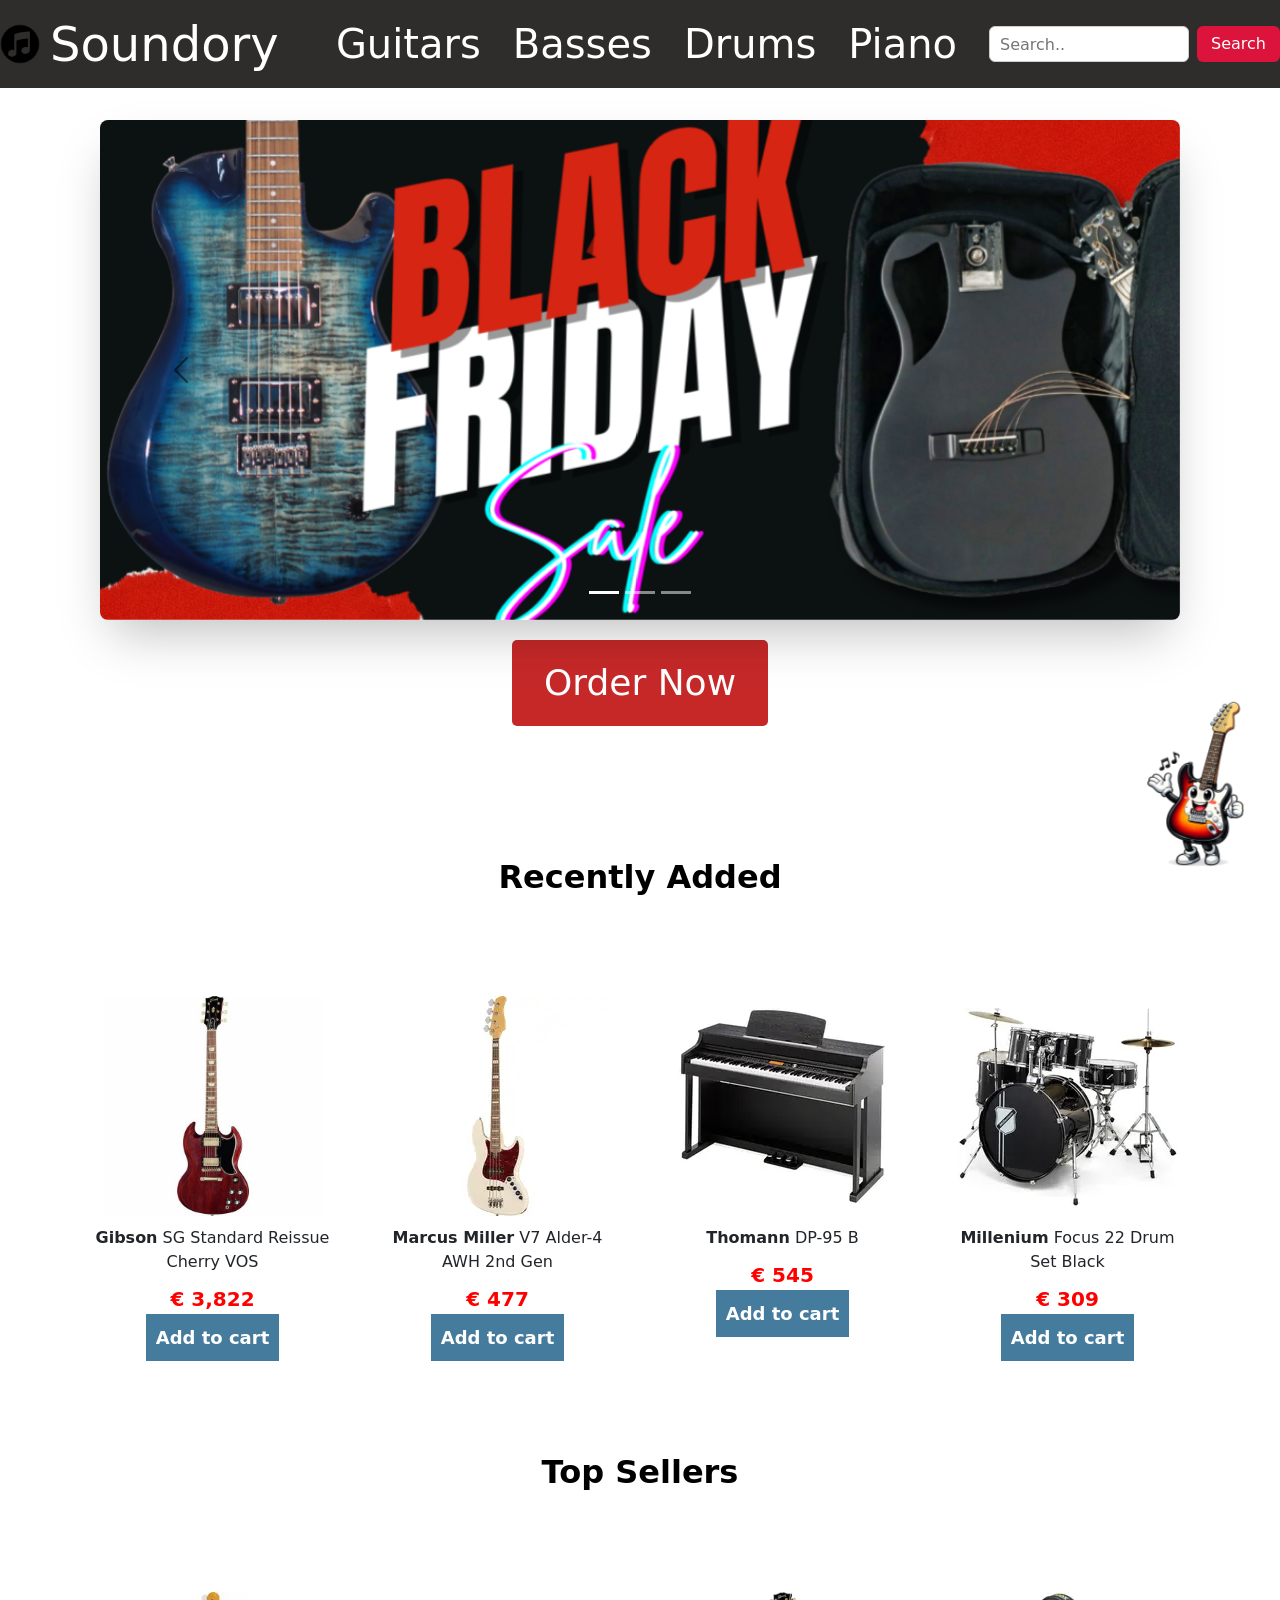
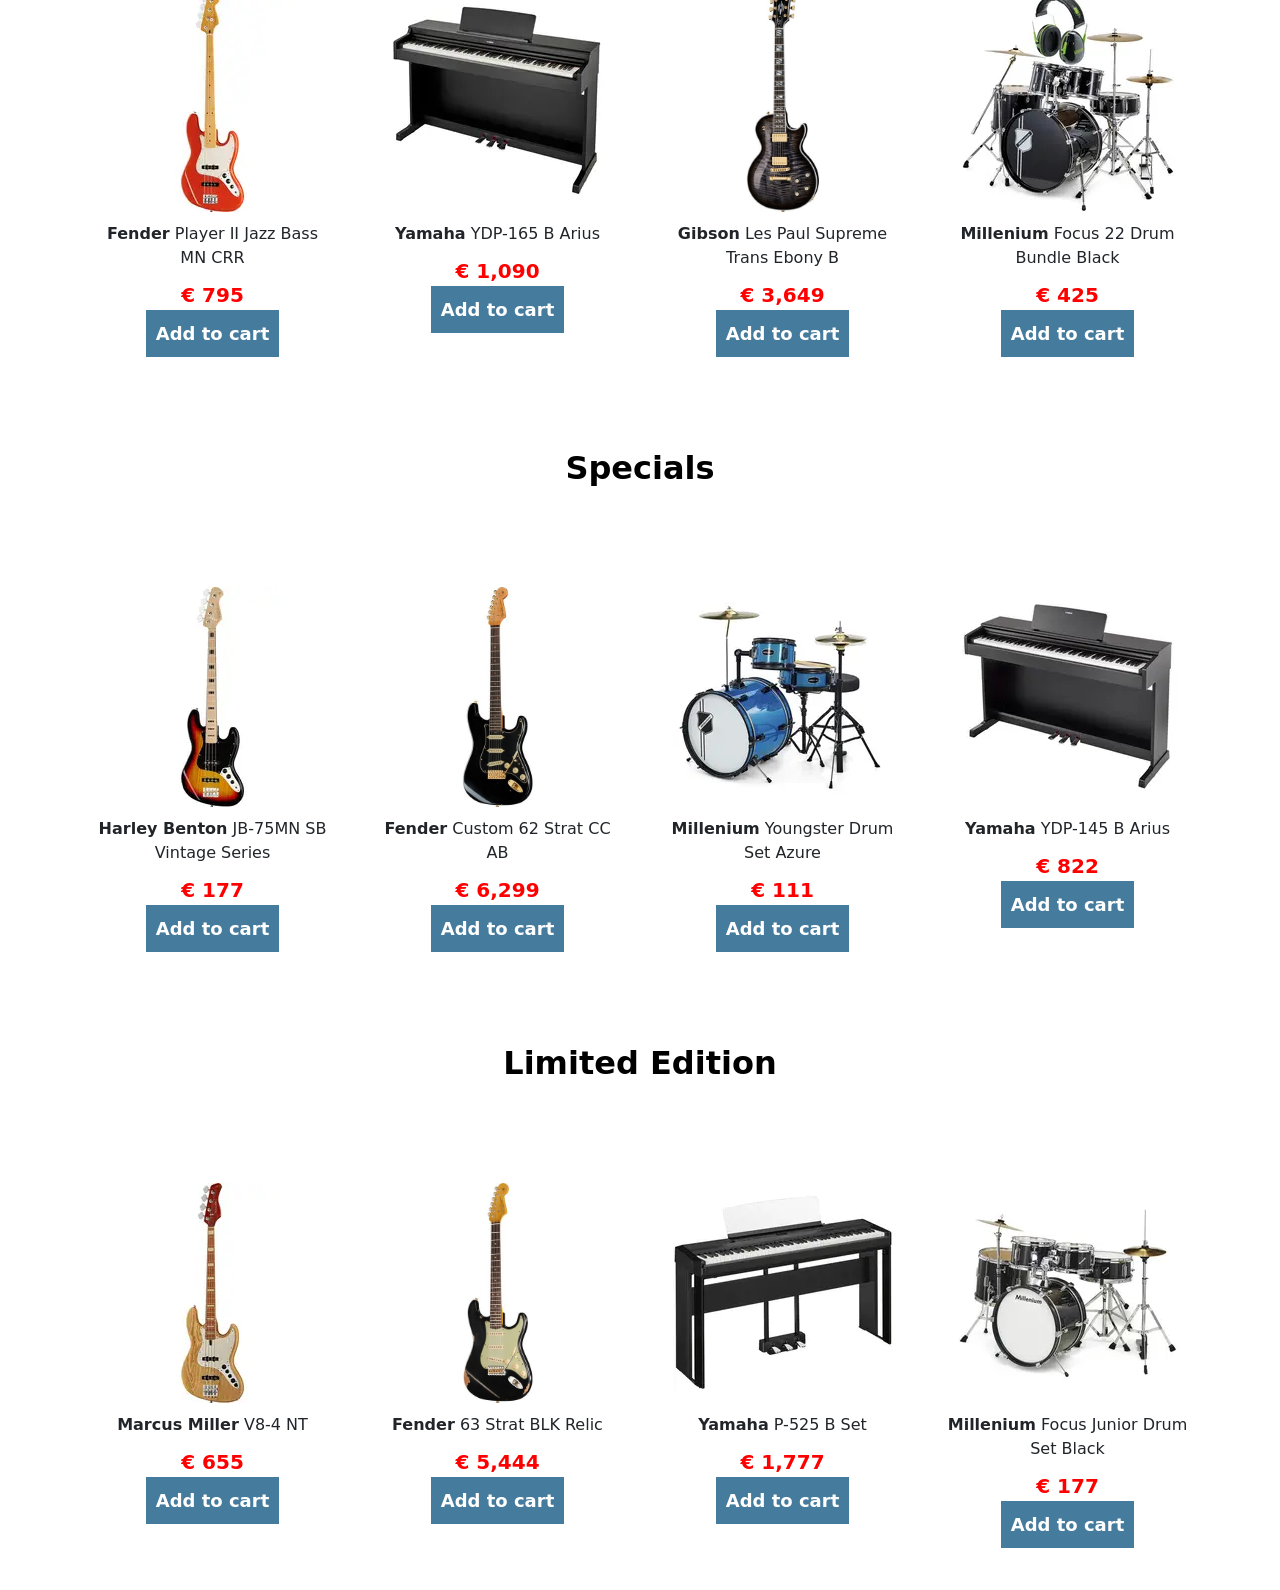
<file: index.html>
<!doctype html>
<html>
  <head>
    <meta charset="UTF-8" />
    <meta name="viewport" content="width=device-width, initial-scale=1.0" />
    <title>Soundory</title>

    <link rel="stylesheet" href="reset.css" />
    <link rel="stylesheet" href="style.css" />
    <link href="https://cdn.jsdelivr.net/npm/bootstrap@5.3.3/dist/css/bootstrap.min.css" rel="stylesheet">
  </head>

  <body>

  <!-- ================= NAVBAR ================= -->
  <div class="navbar">
    <div class="logo">
      <a href="index.html">
        <img src="images/logo.png">
        Soundory
      </a>
    </div>
    <div class="sections">
      <h2><a href="pages/guitar.html">Guitars</a></h2>
      <h2><a href="pages/bass.html">Basses</a></h2>
      <h2><a href="#">Drums</a></h2>
      <h2><a href="#">Piano</a></h2>

      <div class="search-box">
        <input type="text" class="search_bar" placeholder="Search..">
        <button>Search</button>
      </div>
    </div>
  </div>

  <!-- ================= MOBILE BANNER ================= -->
  <div class="mobile-banner">
    🎵 Mobile Exclusive Deals Available!
  </div>

  <!-- ================= SLIDER ================= -->
  <section class="container">

    <div id="mainCarousel" class="carousel slide" data-bs-ride="carousel">

      <div class="carousel-indicators">
        <button type="button" data-bs-target="#mainCarousel" data-bs-slide-to="0" class="active" aria-current="true" aria-label="Slide 1"></button>
        <button type="button" data-bs-target="#mainCarousel" data-bs-slide-to="1" aria-label="Slide 2"></button>
        <button type="button" data-bs-target="#mainCarousel" data-bs-slide-to="2" aria-label="Slide 3"></button>
      </div>

      <div class="carousel-inner">
        <div class="carousel-item active">
          <img src="images/sale.png" class="d-block w-100 carousel-img" alt="sale">
        </div>
        <div class="carousel-item">
          <img src="images/s3.jpg" class="d-block w-100 carousel-img" alt="slide2">
        </div>
        <div class="carousel-item">
          <img src="images/new.jpg" class="d-block w-100 carousel-img" alt="slide3">
        </div>
      </div>

      <button class="carousel-control-prev" type="button" data-bs-target="#mainCarousel" data-bs-slide="prev">
        <span class="carousel-control-prev-icon"></span>
      </button>
      <button class="carousel-control-next" type="button" data-bs-target="#mainCarousel" data-bs-slide="next">
        <span class="carousel-control-next-icon"></span>
      </button>

    </div>

    <div class="cta_button">
      <button>Order Now</button>
    </div>

  </section>

  <!-- ================= PRODUCTS ================= -->
  <div class="headings">

    <h2>Recently Added</h2>
    <div class="container">
      <div class="row g-4 justify-content-center">
        <div class="col-12 col-sm-6 col-lg-3">
          <div class="product">
            <img src="images/g_sg.jpg">
            <p><b>Gibson</b> SG Standard Reissue Cherry VOS</p>
            <div class="price">€ 3,822</div>
            <button>Add to cart</button>
          </div>
        </div>
        <div class="col-12 col-sm-6 col-lg-3">
          <div class="product">
            <img src="images/alder-4.webp">
            <p><b>Marcus Miller</b> V7 Alder-4 AWH 2nd Gen</p>
            <div class="price">€ 477</div>
            <button>Add to cart</button>
          </div>
        </div>
        <div class="col-12 col-sm-6 col-lg-3">
          <div class="product">
            <img src="images/dp_95.webp">
            <p><b>Thomann</b> DP-95 B</p>
            <div class="price">€ 545</div>
            <button>Add to cart</button>
          </div>
        </div>
        <div class="col-12 col-sm-6 col-lg-3">
          <div class="product">
            <img src="images/focus_22.webp">
            <p><b>Millenium</b> Focus 22 Drum Set Black</p>
            <div class="price">€ 309</div>
            <button>Add to cart</button>
          </div>
        </div>
      </div>
    </div>

    <h2>Top Sellers</h2>
    <div class="container">
      <div class="row g-4 justify-content-center">
        <div class="col-12 col-sm-6 col-lg-3">
          <div class="product">
            <img src="images/player-2.webp">
            <p><b>Fender</b> Player II Jazz Bass MN CRR</p>
            <div class="price">€ 795</div>
            <button>Add to cart</button>
          </div>
        </div>
        <div class="col-12 col-sm-6 col-lg-3">
          <div class="product">
            <img src="images/ydp-165.webp">
            <p><b>Yamaha</b> YDP-165 B Arius</p>
            <div class="price">€ 1,090</div>
            <button>Add to cart</button>
          </div>
        </div>
        <div class="col-12 col-sm-6 col-lg-3">
          <div class="product">
            <img src="images/g_lp.jpg">
            <p><b>Gibson</b> Les Paul Supreme Trans Ebony B</p>
            <div class="price">€ 3,649</div>
            <button>Add to cart</button>
          </div>
        </div>
        <div class="col-12 col-sm-6 col-lg-3">
          <div class="product">
            <img src="images/focus22_bundle.webp">
            <p><b>Millenium</b> Focus 22 Drum Bundle Black</p>
            <div class="price">€ 425</div>
            <button>Add to cart</button>
          </div>
        </div>
      </div>
    </div>

    <h2>Specials</h2>
    <div class="container">
      <div class="row g-4 justify-content-center">
        <div class="col-12 col-sm-6 col-lg-3">
          <div class="product">
            <img src="images/JB-75MN.webp">
            <p><b>Harley Benton</b> JB-75MN SB Vintage Series</p>
            <div class="price">€ 177</div>
            <button>Add to cart</button>
          </div>
        </div>
        <div class="col-12 col-sm-6 col-lg-3">
          <div class="product">
            <img src="images/f_62.jpg">
            <p><b>Fender</b> Custom 62 Strat CC AB</p>
            <div class="price">€ 6,299</div>
            <button>Add to cart</button>
          </div>
        </div>
        <div class="col-12 col-sm-6 col-lg-3">
          <div class="product">
            <img src="images/youngster.webp">
            <p><b>Millenium</b> Youngster Drum Set Azure</p>
            <div class="price">€ 111</div>
            <button>Add to cart</button>
          </div>
        </div>
        <div class="col-12 col-sm-6 col-lg-3">
          <div class="product">
            <img src="images/ydp-145.webp">
            <p><b>Yamaha</b> YDP-145 B Arius</p>
            <div class="price">€ 822</div>
            <button>Add to cart</button>
          </div>
        </div>
      </div>
    </div>

    <h2>Limited Edition</h2>
    <div class="container">
      <div class="row g-4 justify-content-center">
        <div class="col-12 col-sm-6 col-lg-3">
          <div class="product">
            <img src="images/V8-4_NT.webp">
            <p><b>Marcus Miller</b> V8-4 NT</p>
            <div class="price">€ 655</div>
            <button>Add to cart</button>
          </div>
        </div>
        <div class="col-12 col-sm-6 col-lg-3">
          <div class="product">
            <img src="images/f_63.jpg">
            <p><b>Fender</b> 63 Strat BLK Relic</p>
            <div class="price">€ 5,444</div>
            <button>Add to cart</button>
          </div>
        </div>
        <div class="col-12 col-sm-6 col-lg-3">
          <div class="product">
            <img src="images/p-525.webp">
            <p><b>Yamaha</b> P-525 B Set</p>
            <div class="price">€ 1,777</div>
            <button>Add to cart</button>
          </div>
        </div>
        <div class="col-12 col-sm-6 col-lg-3">
          <div class="product">
            <img src="images/focus_junior.webp">
            <p><b>Millenium</b> Focus Junior Drum Set Black</p>
            <div class="price">€ 177</div>
            <button>Add to cart</button>
          </div>
        </div>
      </div>
    </div>

  </div>

  <!-- ================= MASCOT ================= -->
  <div class="mascot">
    <img src="images/mascot.png">
    <div class="mascot-message">
      🎸 Welcome to Soundory! Check our latest deals!
    </div>
  </div>

  <script src="https://cdn.jsdelivr.net/npm/bootstrap@5.3.3/dist/js/bootstrap.bundle.min.js"></script>
  </body>
</html>
</file>
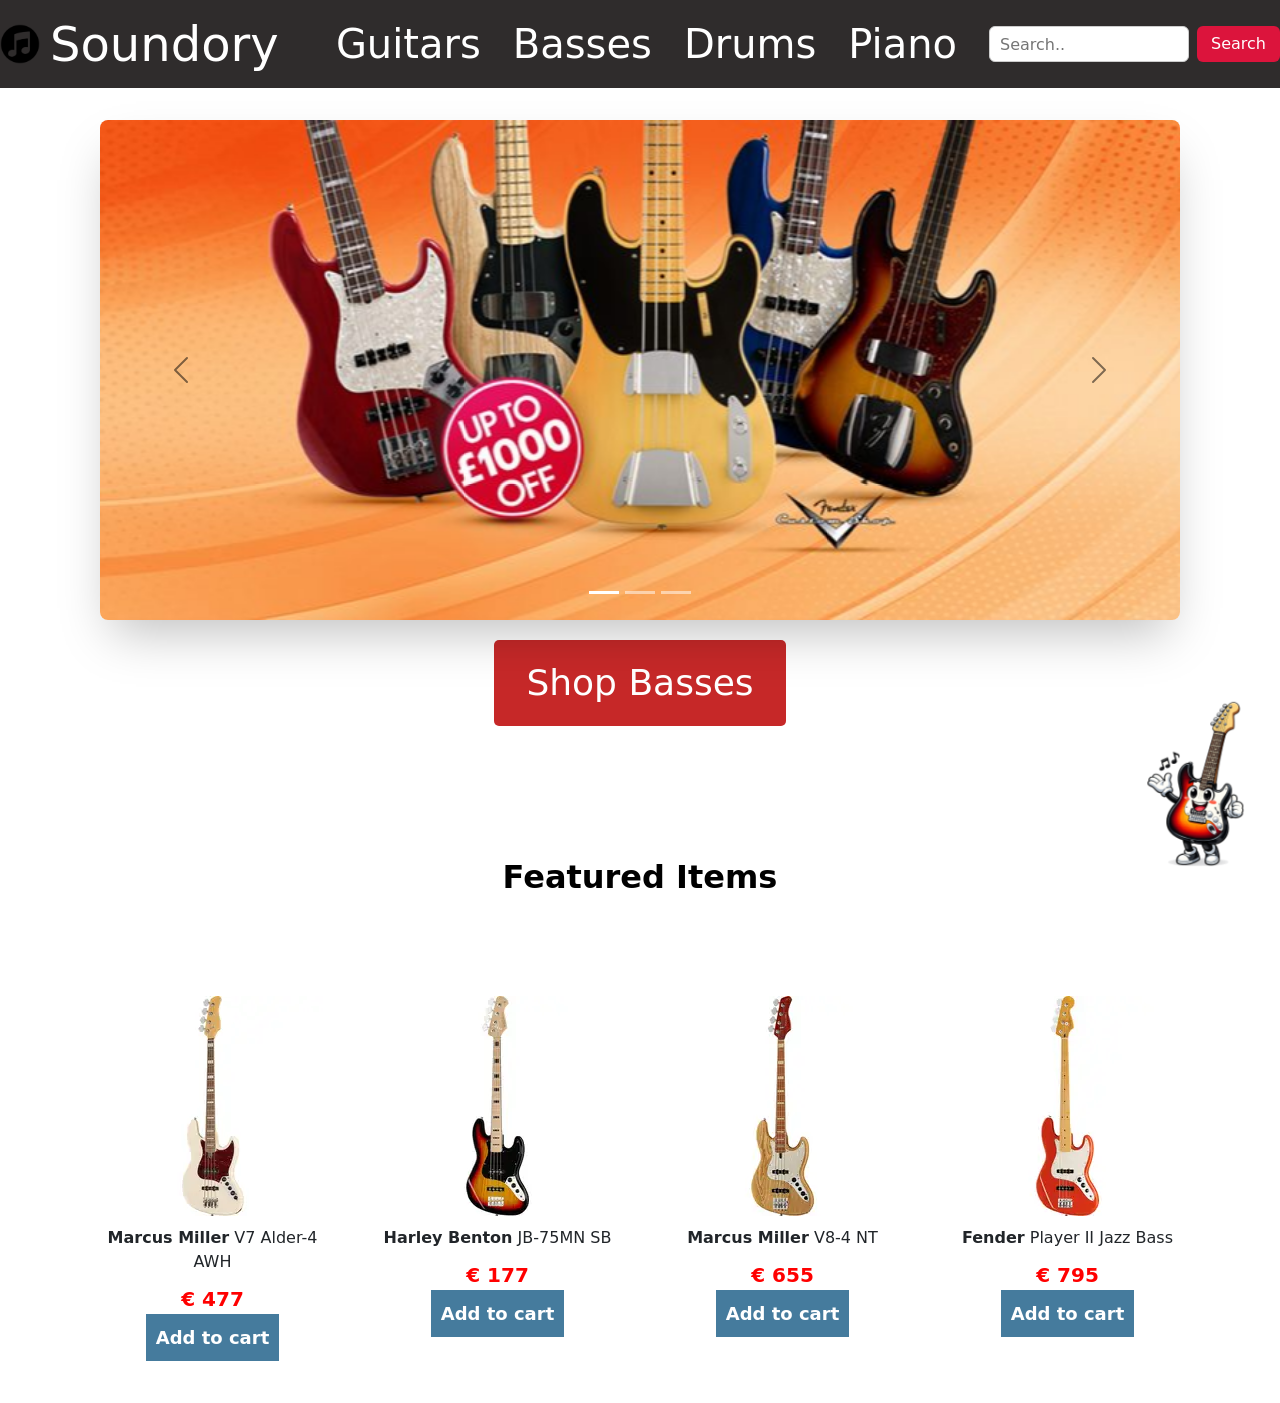
<file: pages/bass.html>
<!doctype html>
<html>
<head>
  <meta charset="UTF-8" />
  <meta name="viewport" content="width=device-width, initial-scale=1.0" />
  <title>Soundory - Basses</title>

  <link rel="stylesheet" href="../reset.css" />
  <link rel="stylesheet" href="../style.css" />
  <link href="https://cdn.jsdelivr.net/npm/bootstrap@5.3.3/dist/css/bootstrap.min.css" rel="stylesheet">
</head>

<body>

<!-- ================= NAVBAR ================= -->
<div class="navbar">

  <div class="logo">
    <a href="../index.html">
      <img src="../images/logo.png">
      Soundory
    </a>
  </div>

  <div class="sections">

    <h2><a href="guitar.html">Guitars</a></h2>
    <h2><a href="bass.html">Basses</a></h2>
    <h2><a href="drum.html">Drums</a></h2>
    <h2><a href="piano.html">Piano</a></h2>

    <div class="search-box">
      <input type="text" class="search_bar" placeholder="Search..">
      <button>Search</button>
    </div>

  </div>

</div>

<!-- ================= MOBILE BANNER ================= -->
<div class="mobile-banner">
  🎵 Mobile Exclusive Deals Available!
</div>

<!-- ================= SLIDER ================= -->
<section class="container">

  <div id="bassCarousel" class="carousel slide" data-bs-ride="carousel">

    <!-- DOT BUTTONS -->
    <div class="carousel-indicators">
      <button type="button" data-bs-target="#bassCarousel" data-bs-slide-to="0" class="active" aria-current="true" aria-label="Slide 1"></button>

      <button type="button" data-bs-target="#bassCarousel" data-bs-slide-to="1" aria-label="Slide 2"></button>

      <button type="button" data-bs-target="#bassCarousel" data-bs-slide-to="2" aria-label="Slide 3"></button>
    </div>

    <!-- SLIDES -->
    <div class="carousel-inner">

      <div class="carousel-item active">
        <img src="../images/bass_special.jpg" class="d-block w-100 carousel-img" alt="Bass Special">
      </div>

      <div class="carousel-item">
        <img src="../images/bass_best.jpg" class="d-block w-100 carousel-img" alt="Bass Best">
      </div>

      <div class="carousel-item">
        <img src="../images/bass.jpg" class="d-block w-100 carousel-img" alt="Bass">
      </div>

    </div>

    <!-- ARROWS -->
    <button class="carousel-control-prev" type="button" data-bs-target="#bassCarousel" data-bs-slide="prev">
      <span class="carousel-control-prev-icon"></span>
    </button>

    <button class="carousel-control-next" type="button" data-bs-target="#bassCarousel" data-bs-slide="next">
      <span class="carousel-control-next-icon"></span>
    </button>

  </div>

  <!-- CTA -->
  <div class="cta_button">
    <button>Shop Basses</button>
  </div>

</section>

<!-- ================= PRODUCTS ================= -->
<div class="headings">

  <h2>Featured Items</h2>

  <div class="container">

    <div class="row g-4 justify-content-center">

      <div class="col-12 col-sm-6 col-lg-3">
        <div class="product">
          <img src="../images/alder-4.webp">
          <p><b>Marcus Miller</b> V7 Alder-4 AWH</p>
          <div class="price">€ 477</div>
          <button>Add to cart</button>
        </div>
      </div>

      <div class="col-12 col-sm-6 col-lg-3">
        <div class="product">
          <img src="../images/JB-75MN.webp">
          <p><b>Harley Benton</b> JB-75MN SB</p>
          <div class="price">€ 177</div>
          <button>Add to cart</button>
        </div>
      </div>

      <div class="col-12 col-sm-6 col-lg-3">
        <div class="product">
          <img src="../images/V8-4_NT.webp">
          <p><b>Marcus Miller</b> V8-4 NT</p>
          <div class="price">€ 655</div>
          <button>Add to cart</button>
        </div>
      </div>

      <div class="col-12 col-sm-6 col-lg-3">
        <div class="product">
          <img src="../images/player-2.webp">
          <p><b>Fender</b> Player II Jazz Bass</p>
          <div class="price">€ 795</div>
          <button>Add to cart</button>
        </div>
      </div>

    </div>

  </div>

</div>

<!-- ================= MASCOT ================= -->
<div class="mascot">

  <img src="../images/mascot.png">

  <div class="mascot-message">
    🎸 Welcome to Soundory! Check our latest deals!
  </div>

</div>

<script src="https://cdn.jsdelivr.net/npm/bootstrap@5.3.3/dist/js/bootstrap.bundle.min.js"></script>

</body>
</html>
</file>
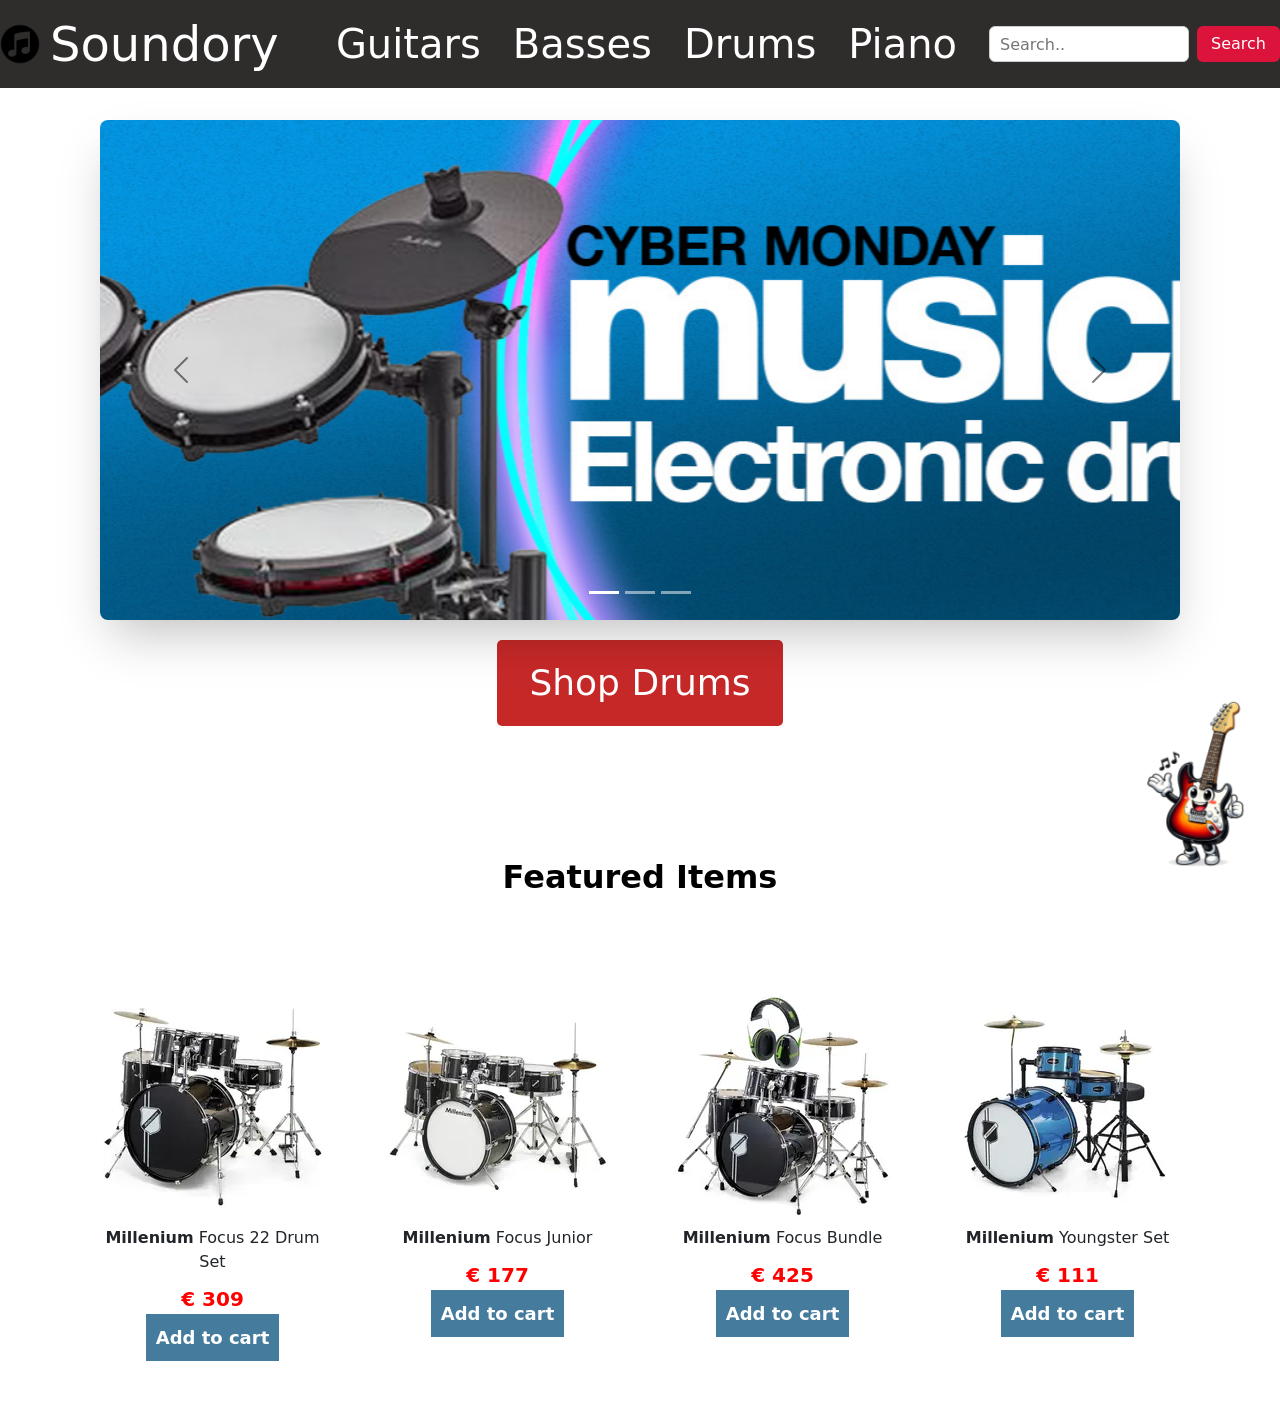
<file: pages/drum.html>
<!doctype html>
<html>
<head>
  <meta charset="UTF-8" />
  <meta name="viewport" content="width=device-width, initial-scale=1.0" />
  <title>Soundory - Drums</title>

  <link rel="stylesheet" href="../reset.css" />
  <link rel="stylesheet" href="../style.css" />
  <link href="https://cdn.jsdelivr.net/npm/bootstrap@5.3.3/dist/css/bootstrap.min.css" rel="stylesheet">
</head>

<body>

<!-- ================= NAVBAR ================= -->
<div class="navbar">

  <div class="logo">
    <a href="../index.html">
      <img src="../images/logo.png">
      Soundory
    </a>
  </div>

  <div class="sections">

    <h2><a href="guitar.html">Guitars</a></h2>
    <h2><a href="bass.html">Basses</a></h2>
    <h2><a href="drum.html">Drums</a></h2>
    <h2><a href="piano.html">Piano</a></h2>

    <div class="search-box">
      <input type="text" class="search_bar" placeholder="Search..">
      <button>Search</button>
    </div>

  </div>

</div>

<!-- ================= MOBILE BANNER ================= -->
<div class="mobile-banner">
  🎵 Mobile Exclusive Deals Available!
</div>

<!-- ================= SLIDER ================= -->
<section class="container">

  <div id="drumCarousel" class="carousel slide" data-bs-ride="carousel">

    <!-- DOT BUTTONS -->
    <div class="carousel-indicators">

      <button type="button"
              data-bs-target="#drumCarousel"
              data-bs-slide-to="0"
              class="active"
              aria-current="true"
              aria-label="Slide 1"></button>

      <button type="button"
              data-bs-target="#drumCarousel"
              data-bs-slide-to="1"
              aria-label="Slide 2"></button>

      <button type="button"
              data-bs-target="#drumCarousel"
              data-bs-slide-to="2"
              aria-label="Slide 3"></button>

    </div>

    <!-- SLIDES -->
    <div class="carousel-inner">

      <div class="carousel-item active">
        <img src="../images/drums_1.jpg"
             class="d-block w-100 carousel-img"
             alt="Drums 1">
      </div>

      <div class="carousel-item">
        <img src="../images/drums_2.jpg"
             class="d-block w-100 carousel-img"
             alt="Drums 2">
      </div>

      <div class="carousel-item">
        <img src="../images/drums_3.jpg"
             class="d-block w-100 carousel-img"
             alt="Drums 3">
      </div>

    </div>

    <!-- ARROWS -->
    <button class="carousel-control-prev"
            type="button"
            data-bs-target="#drumCarousel"
            data-bs-slide="prev">

      <span class="carousel-control-prev-icon"></span>

    </button>

    <button class="carousel-control-next"
            type="button"
            data-bs-target="#drumCarousel"
            data-bs-slide="next">

      <span class="carousel-control-next-icon"></span>

    </button>

  </div>

  <!-- CTA -->
  <div class="cta_button">
    <button>Shop Drums</button>
  </div>

</section>

<!-- ================= PRODUCTS ================= -->
<div class="headings">

  <h2>Featured Items</h2>

  <div class="container">

    <div class="row g-4 justify-content-center">

      <div class="col-12 col-sm-6 col-lg-3">
        <div class="product">
          <img src="../images/focus_22.webp">
          <p><b>Millenium</b> Focus 22 Drum Set</p>
          <div class="price">€ 309</div>
          <button>Add to cart</button>
        </div>
      </div>

      <div class="col-12 col-sm-6 col-lg-3">
        <div class="product">
          <img src="../images/focus_junior.webp">
          <p><b>Millenium</b> Focus Junior</p>
          <div class="price">€ 177</div>
          <button>Add to cart</button>
        </div>
      </div>

      <div class="col-12 col-sm-6 col-lg-3">
        <div class="product">
          <img src="../images/focus22_bundle.webp">
          <p><b>Millenium</b> Focus Bundle</p>
          <div class="price">€ 425</div>
          <button>Add to cart</button>
        </div>
      </div>

      <div class="col-12 col-sm-6 col-lg-3">
        <div class="product">
          <img src="../images/youngster.webp">
          <p><b>Millenium</b> Youngster Set</p>
          <div class="price">€ 111</div>
          <button>Add to cart</button>
        </div>
      </div>

    </div>

  </div>

</div>

<!-- ================= MASCOT ================= -->
<div class="mascot">

  <img src="../images/mascot.png">

  <div class="mascot-message">
    🎸 Welcome to Soundory! Check our latest deals!
  </div>

</div>

<script src="https://cdn.jsdelivr.net/npm/bootstrap@5.3.3/dist/js/bootstrap.bundle.min.js"></script>

</body>
</html>
</file>
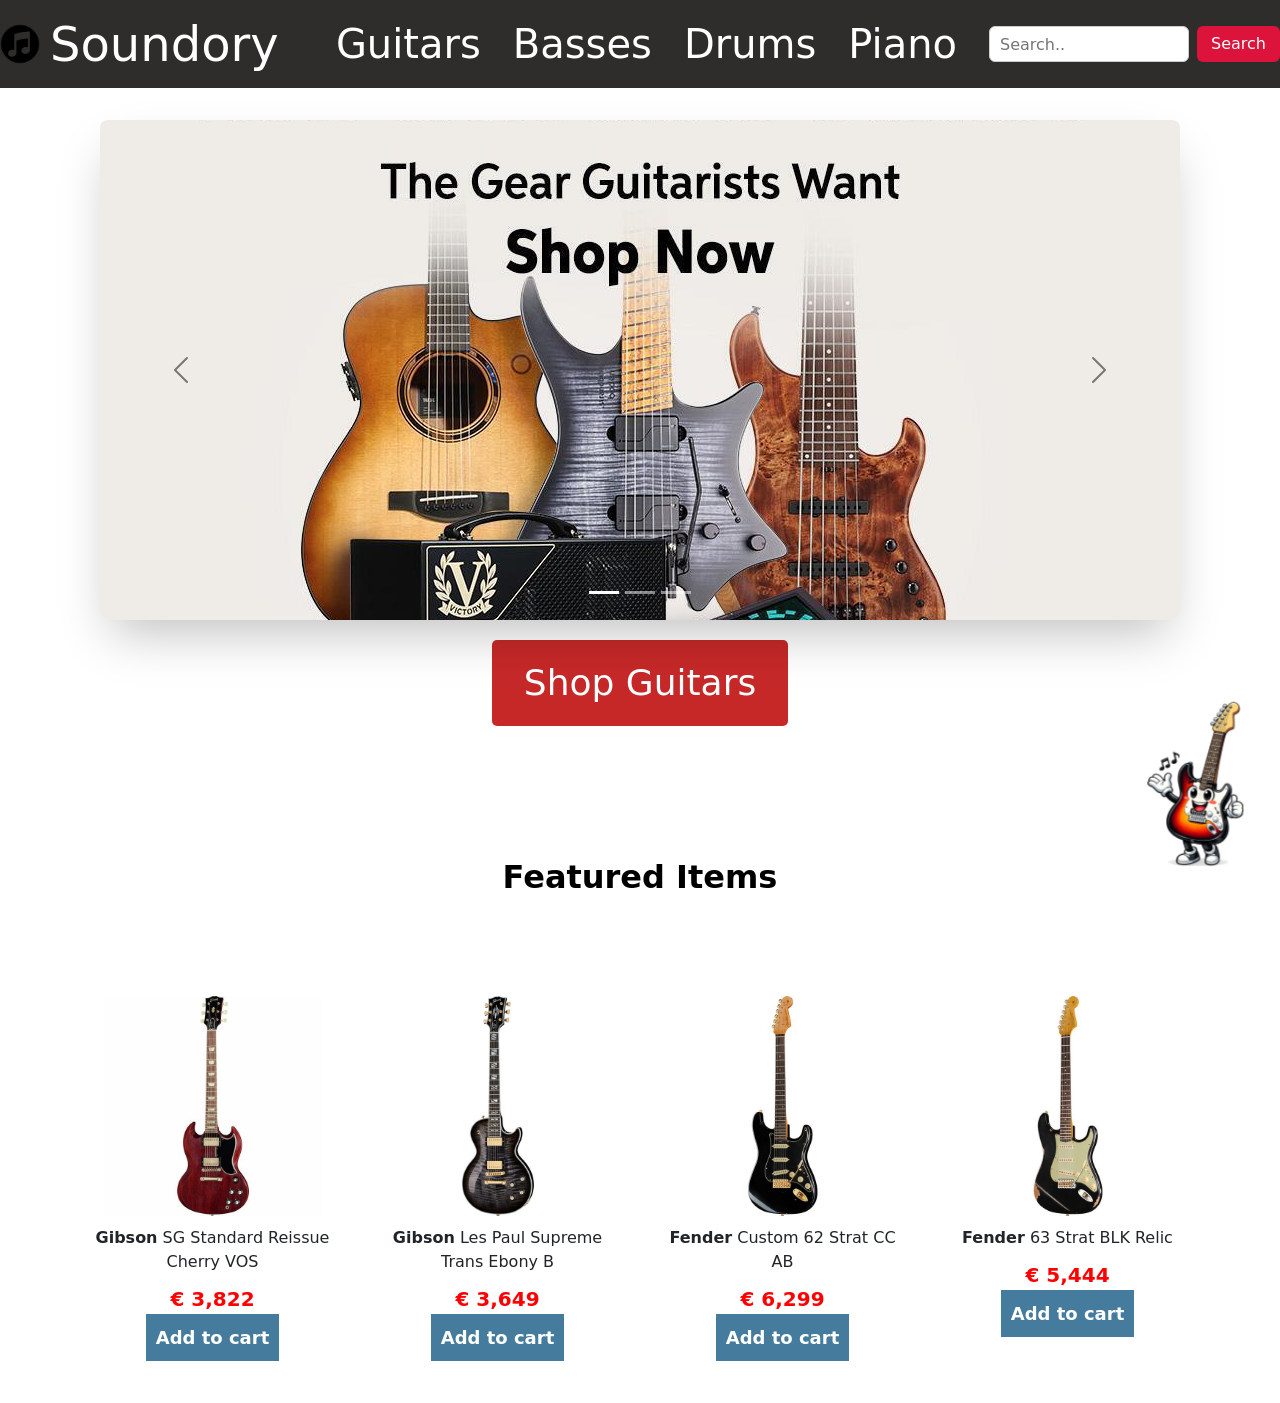
<file: pages/guitar.html>
<!doctype html>
<html lang="en">
<head>
  <meta charset="UTF-8" />
  <meta name="viewport" content="width=device-width, initial-scale=1.0" />
  <title>Guitars - Soundory</title>

  <link rel="stylesheet" href="../reset.css" />
  <link rel="stylesheet" href="../style.css" />
  <link href="https://cdn.jsdelivr.net/npm/bootstrap@5.3.3/dist/css/bootstrap.min.css" rel="stylesheet">
</head>

<body>

<!-- ================= NAVBAR ================= -->
<div class="navbar">

  <div class="logo">
    <a href="../index.html">
      <img src="../images/logo.png">
      Soundory
    </a>
  </div>

  <div class="sections">

    <h2><a href="guitar.html">Guitars</a></h2>
    <h2><a href="bass.html">Basses</a></h2>
    <h2><a href="drum.html">Drums</a></h2>
    <h2><a href="piano.html">Piano</a></h2>

    <div class="search-box">
      <input type="text" class="search_bar" placeholder="Search..">
      <button>Search</button>
    </div>

  </div>

</div>

<!-- ================= MOBILE BANNER ================= -->
<div class="mobile-banner">
  🎵 Mobile Exclusive Deals Available!
</div>

<!-- ================= SLIDER ================= -->
<section class="container">

  <div id="guitarCarousel" class="carousel slide" data-bs-ride="carousel">

    <!-- DOT BUTTONS -->
    <div class="carousel-indicators">

      <button type="button"
              data-bs-target="#guitarCarousel"
              data-bs-slide-to="0"
              class="active"
              aria-current="true"
              aria-label="Slide 1"></button>

      <button type="button"
              data-bs-target="#guitarCarousel"
              data-bs-slide-to="1"
              aria-label="Slide 2"></button>

      <button type="button"
              data-bs-target="#guitarCarousel"
              data-bs-slide-to="2"
              aria-label="Slide 3"></button>

    </div>

    <!-- SLIDES -->
    <div class="carousel-inner">

      <div class="carousel-item active">
        <img src="../images/new_guitar.jpg"
             class="d-block w-100 carousel-img"
             alt="New Guitar">
      </div>

      <div class="carousel-item">
        <img src="../images/best_guitar.jpg"
             class="d-block w-100 carousel-img"
             alt="Best Guitar">
      </div>

      <div class="carousel-item">
        <img src="../images/s2.jpg"
             class="d-block w-100 carousel-img"
             alt="Guitar">
      </div>

    </div>

    <!-- ARROWS -->
    <button class="carousel-control-prev"
            type="button"
            data-bs-target="#guitarCarousel"
            data-bs-slide="prev">

      <span class="carousel-control-prev-icon"></span>

    </button>

    <button class="carousel-control-next"
            type="button"
            data-bs-target="#guitarCarousel"
            data-bs-slide="next">

      <span class="carousel-control-next-icon"></span>

    </button>

  </div>

  <!-- CTA -->
  <div class="cta_button">
    <button>Shop Guitars</button>
  </div>

</section>

<!-- ================= PRODUCTS ================= -->
<div class="headings">

  <h2>Featured Items</h2>

  <div class="container">

    <div class="row g-4 justify-content-center">

      <div class="col-12 col-sm-6 col-lg-3">
        <div class="product">
          <img src="../images/g_sg.jpg">
          <p><b>Gibson</b> SG Standard Reissue Cherry VOS</p>
          <div class="price">€ 3,822</div>
          <button>Add to cart</button>
        </div>
      </div>

      <div class="col-12 col-sm-6 col-lg-3">
        <div class="product">
          <img src="../images/g_lp.jpg">
          <p><b>Gibson</b> Les Paul Supreme Trans Ebony B</p>
          <div class="price">€ 3,649</div>
          <button>Add to cart</button>
        </div>
      </div>

      <div class="col-12 col-sm-6 col-lg-3">
        <div class="product">
          <img src="../images/f_62.jpg">
          <p><b>Fender</b> Custom 62 Strat CC AB</p>
          <div class="price">€ 6,299</div>
          <button>Add to cart</button>
        </div>
      </div>

      <div class="col-12 col-sm-6 col-lg-3">
        <div class="product">
          <img src="../images/f_63.jpg">
          <p><b>Fender</b> 63 Strat BLK Relic</p>
          <div class="price">€ 5,444</div>
          <button>Add to cart</button>
        </div>
      </div>

    </div>

  </div>

</div>

<!-- ================= MASCOT ================= -->
<div class="mascot">

  <img src="../images/mascot.png">

  <div class="mascot-message">
    🎸 Welcome to Soundory! Check our latest deals!
  </div>

</div>

<script src="https://cdn.jsdelivr.net/npm/bootstrap@5.3.3/dist/js/bootstrap.bundle.min.js"></script>

</body>
</html>
</file>
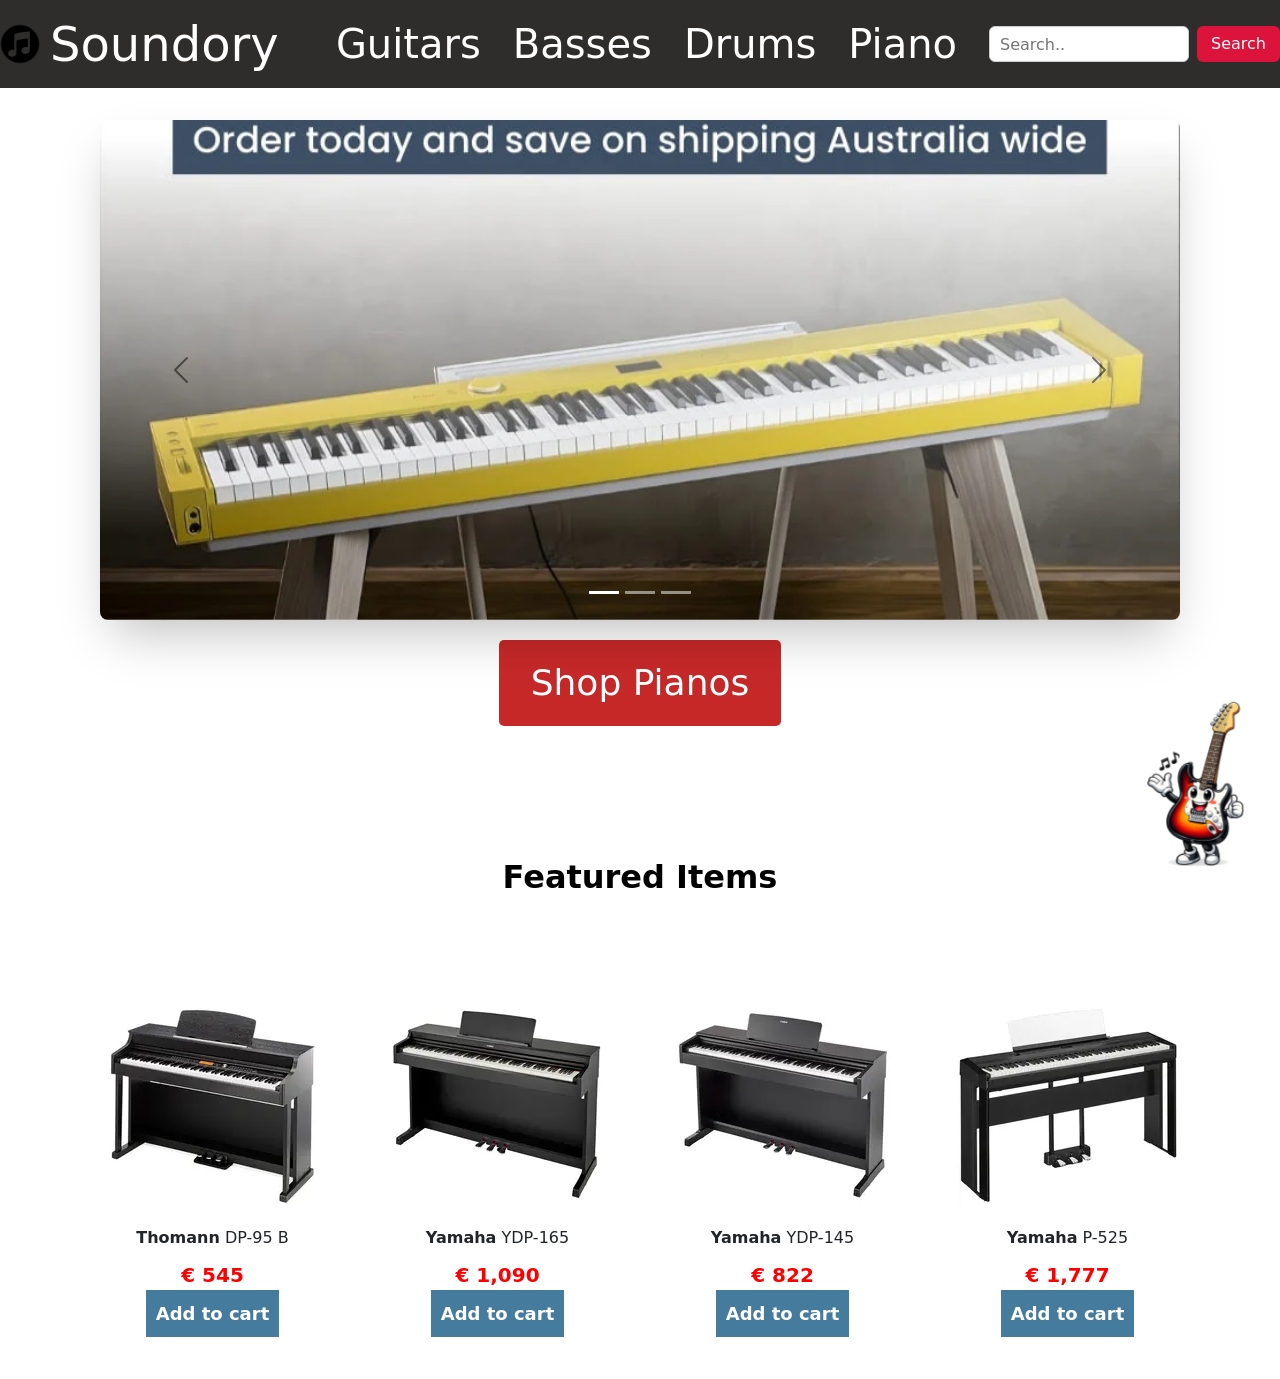
<file: pages/piano.html>
<!doctype html>
<html>
<head>
  <meta charset="UTF-8" />
  <meta name="viewport" content="width=device-width, initial-scale=1.0" />
  <title>Soundory - Piano</title>

  <link rel="stylesheet" href="../reset.css" />
  <link rel="stylesheet" href="../style.css" />
  <link href="https://cdn.jsdelivr.net/npm/bootstrap@5.3.3/dist/css/bootstrap.min.css" rel="stylesheet">
</head>

<body>

<!-- ================= NAVBAR ================= -->
<div class="navbar">

  <div class="logo">
    <a href="../index.html">
      <img src="../images/logo.png">
      Soundory
    </a>
  </div>

  <div class="sections">

    <h2><a href="guitar.html">Guitars</a></h2>
    <h2><a href="bass.html">Basses</a></h2>
    <h2><a href="drum.html">Drums</a></h2>
    <h2><a href="piano.html">Piano</a></h2>

    <div class="search-box">
      <input type="text" class="search_bar" placeholder="Search..">
      <button>Search</button>
    </div>

  </div>

</div>

<!-- ================= MOBILE BANNER ================= -->
<div class="mobile-banner">
  🎵 Mobile Exclusive Deals Available!
</div>

<!-- ================= SLIDER ================= -->
<section class="container">

  <div id="pianoCarousel" class="carousel slide" data-bs-ride="carousel">

    <!-- DOT BUTTONS -->
    <div class="carousel-indicators">

      <button type="button"
              data-bs-target="#pianoCarousel"
              data-bs-slide-to="0"
              class="active"
              aria-current="true"
              aria-label="Slide 1"></button>

      <button type="button"
              data-bs-target="#pianoCarousel"
              data-bs-slide-to="1"
              aria-label="Slide 2"></button>

      <button type="button"
              data-bs-target="#pianoCarousel"
              data-bs-slide-to="2"
              aria-label="Slide 3"></button>

    </div>

    <!-- SLIDES -->
    <div class="carousel-inner">

      <div class="carousel-item active">
        <img src="../images/piano_1.webp"
             class="d-block w-100 carousel-img"
             alt="Piano 1">
      </div>

      <div class="carousel-item">
        <img src="../images/piano_2.png"
             class="d-block w-100 carousel-img"
             alt="Piano 2">
      </div>

      <div class="carousel-item">
        <img src="../images/piano_3.jpg"
             class="d-block w-100 carousel-img"
             alt="Piano 3">
      </div>

    </div>

    <!-- ARROWS -->
    <button class="carousel-control-prev"
            type="button"
            data-bs-target="#pianoCarousel"
            data-bs-slide="prev">

      <span class="carousel-control-prev-icon"></span>

    </button>

    <button class="carousel-control-next"
            type="button"
            data-bs-target="#pianoCarousel"
            data-bs-slide="next">

      <span class="carousel-control-next-icon"></span>

    </button>

  </div>

  <!-- CTA -->
  <div class="cta_button">
    <button>Shop Pianos</button>
  </div>

</section>

<!-- ================= PRODUCTS ================= -->
<div class="headings">

  <h2>Featured Items</h2>

  <div class="container">

    <div class="row g-4 justify-content-center">

      <div class="col-12 col-sm-6 col-lg-3">
        <div class="product">
          <img src="../images/dp_95.webp">
          <p><b>Thomann</b> DP-95 B</p>
          <div class="price">€ 545</div>
          <button>Add to cart</button>
        </div>
      </div>

      <div class="col-12 col-sm-6 col-lg-3">
        <div class="product">
          <img src="../images/ydp-165.webp">
          <p><b>Yamaha</b> YDP-165</p>
          <div class="price">€ 1,090</div>
          <button>Add to cart</button>
        </div>
      </div>

      <div class="col-12 col-sm-6 col-lg-3">
        <div class="product">
          <img src="../images/ydp-145.webp">
          <p><b>Yamaha</b> YDP-145</p>
          <div class="price">€ 822</div>
          <button>Add to cart</button>
        </div>
      </div>

      <div class="col-12 col-sm-6 col-lg-3">
        <div class="product">
          <img src="../images/p-525.webp">
          <p><b>Yamaha</b> P-525</p>
          <div class="price">€ 1,777</div>
          <button>Add to cart</button>
        </div>
      </div>

    </div>

  </div>

</div>

<!-- ================= MASCOT ================= -->
<div class="mascot">

  <img src="../images/mascot.png">

  <div class="mascot-message">
    🎸 Welcome to Soundory! Check our latest deals!
  </div>

</div>

<script src="https://cdn.jsdelivr.net/npm/bootstrap@5.3.3/dist/js/bootstrap.bundle.min.js"></script>

</body>
</html>
</file>
<file: style.css>
body {
  overflow-x: hidden;
}

/* ================= NAVBAR ================= */

.navbar {
  display: flex;
  justify-content: space-between;
  align-items: center;
  background-color: #2f2c2c;
  padding: 0.5rem 2rem;
}

.logo {
  display: flex;
}

.logo a {
  display: flex;
  align-items: center;
  gap: 10px;
  color: white;
  text-decoration: none;
  font-size: 3rem;
}

.logo a:hover {
  color: lightblue;
}

.logo img {
  width: 40px;
  height: 40px;
}

/* ================= SECTIONS ================= */

.sections {
  display: flex;
  align-items: center;
  gap: 2rem;
  flex-wrap: wrap;
}

.sections h2 {
  font-size: 2.5rem;
  margin: 0;
  padding: 0;
}

.sections a {
  color: white;
  text-decoration: none;
}

.sections h2:hover {
  background-color: red;
  transition: 0.3s;
}

/* ================= SEARCH ================= */

.search-box {
  display: flex;
  align-items: center;
  gap: 8px;
}

.search_bar {
  height: 36px;
  width: 200px;
  padding: 0 10px;
  border-radius: 6px;
  border: 1px solid #ccc;
}

.search-box button {
  height: 36px;
  padding: 0 14px;
  border: none;
  border-radius: 6px;
  background-color: crimson;
  color: white;
  cursor: pointer;
}

/* ================= MOBILE BANNER ================= */

.mobile-banner {
  display: none;
  text-align: center;
  background-color: crimson;
  color: white;
  padding: 1rem;
  font-size: 1.2rem;
  font-weight: bold;
}

/* ================= SLIDER ================= */

.carousel {
  max-width: 1080px;
  margin: 0 auto;
  border-radius: 0.5rem;
  overflow: hidden;
  box-shadow: 0 1.5rem 3rem -0.75rem rgba(0, 0, 0, 0.25);
}

.carousel-img {
  height: 500px;
  object-fit: cover;
}

.carousel-control-prev-icon,
.carousel-control-next-icon {
  filter: invert(1);
}

/* ================= CTA ================= */

.container {
  padding: 2rem;
}

.cta_button {
  display: flex;
  justify-content: center;
}

.cta_button button {
  margin-top: 20px;
  background-color: #C62828;
  color: white;
  border: none;
  border-radius: 5px;
  font-size: 36px;
  padding: 1rem 2rem;
  transition: 0.3s;
  cursor: pointer;
}

.cta_button button:hover {
  transform: scale(1.05);
}

/* ================= PRODUCTS ================= */

.headings {
  display: flex;
  flex-direction: column;
  gap: 50px;
  justify-content: center;
  align-items: center;
  margin-top: 100px;
}

.headings h2 {
  font-size: 32px;
  font-weight: bold;
  color: black;
}

.products {
  display: grid;
  grid-template-columns: repeat(3, 1fr);
  gap: 20px;
  max-width: 1200px;
  margin: 0 auto;
}

.product {
  display: flex;
  flex-direction: column;
  align-items: center;
  padding: 10px;
  border-radius: 12px;
  transition: 0.3s;
}

.product:hover {
  border: 2px solid black;
  transform: translateY(-8px);
}

.product img {
  width: 220px;
  height: 220px;
  object-fit: contain;
  display: block;
}

.product p {
  margin: 10px 0;
  width: 100%;
  text-align: center;
}

.product button {
  font-size: 18px;
  font-weight: bold;
  color: white;
  background-color: #457b9d;
  border: none;
  padding: 10px;
  cursor: pointer;
}

.price {
  color: red;
  font-weight: bold;
  font-size: 20px;
}

b {
  font-weight: bold;
}

ul {
  list-style-type: circle;
  margin-left: 20px;
}

ul li {
  margin-bottom: 10px;
}

/* ================= MASCOT ================= */

.mascot {
  position: fixed;
  bottom: 20px;
  right: -200px;
  animation: mascot-enter 2s forwards 2s, mascot-float 2s infinite ease-in-out;
  z-index: 999;
}

.mascot img {
  width: 120px;
  cursor: pointer;
}

.mascot-message {
  position: absolute;
  bottom: 130px;
  right: 0;
  background-color: white;
  padding: 10px;
  border-radius: 10px;
  width: 200px;
  opacity: 0;
  transition: 0.3s;
  box-shadow: 0 0 10px rgba(0, 0, 0, 0.2);
}

.mascot:hover .mascot-message {
  opacity: 1;
}

@keyframes mascot-enter {
  from { right: -200px; }
  to   { right: 20px; }
}

@keyframes mascot-float {
  0%   { transform: translateY(0px) rotate(0deg); }
  50%  { transform: translateY(-10px) rotate(5deg); }
  100% { transform: translateY(0px) rotate(0deg); }
}

/* ================= MOBILE ================= */

@media screen and (max-width: 768px) {

  body {
    overflow-x: unset;
  }

  .navbar {
    flex-wrap: wrap;
    justify-content: center;
    gap: 1rem;
    padding: 1rem;
  }

  .logo a {
    font-size: 2rem;
  }

  .sections {
    flex-wrap: wrap;
    justify-content: center;
    gap: 1rem;
  }

  .sections h2 {
    font-size: 1.2rem;
  }

  .search-box {
    width: 100%;
    justify-content: center;
  }

  .search_bar {
    width: 70%;
  }

  .mobile-banner {
    display: block;
  }

  .carousel-img {
    height: 250px;
  }

  .products {
    grid-template-columns: 1fr;
  }

  .product img {
    width: 100%;
    height: auto;
  }

  .cta_button button {
    width: 85%;
    font-size: 1.1rem;
  }

  .mascot img {
    width: 80px;
  }

  .mascot-message {
    width: 150px;
    font-size: 0.8rem;
  }

}
</file>
